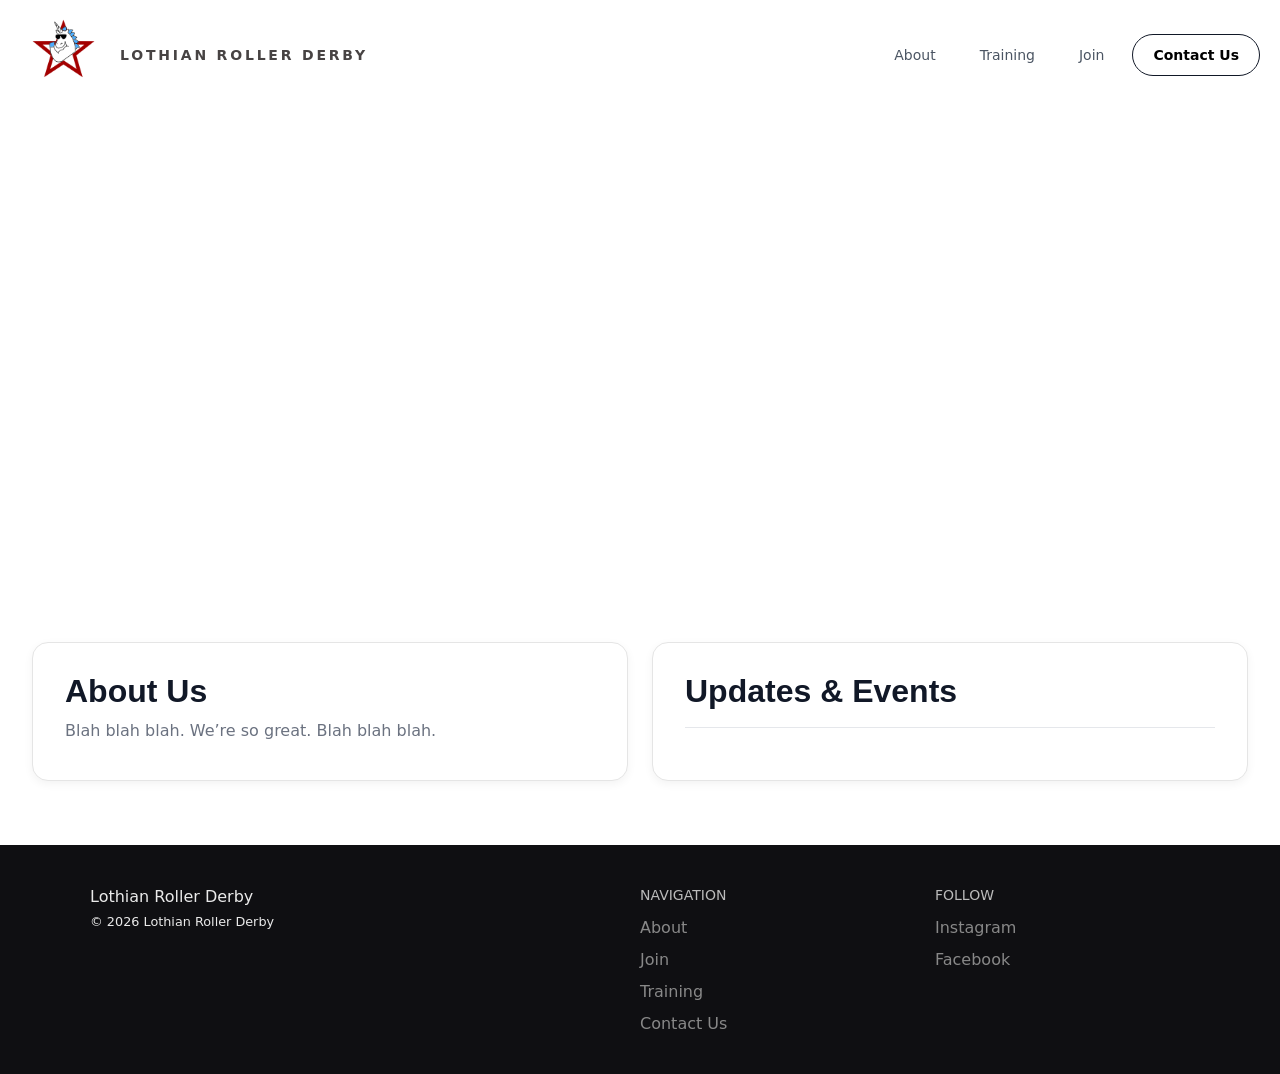
<file: index.html>
<!DOCTYPE html>
<html lang="en">
<head>
  <meta charset="UTF-8" />
  <meta name="viewport" content="width=device-width, initial-scale=1.0" />
  <title>Lothian Roller Derby</title>

  <meta name="robots" content="index,follow" />

  <link rel="preconnect" href="https://fonts.googleapis.com" />
  <link rel="preconnect" href="https://fonts.gstatic.com" crossorigin />

  <link href="https://fonts.googleapis.com/css2?family=Barlow+Condensed:wght@600;700;800&family=Inter:wght@400;500;600;700&display=swap" rel="stylesheet"/>

  <link rel="stylesheet" href="./style.css" />
</head>

<body>

  <!-- Header -->
  <div id="header"></div>

  <!-- Banner-->
  <section class="hero-slider">
    <img src="assets/banner_img1.png" class="slide slide1" />
    <img src="assets/banner_img2.png" class="slide slide2" />
    <img src="assets/banner_img3.png" class="slide slide3" />
  </section>

  <!-- Home page content -->
  <section class="content-section">
    <div class="content-grid">

      <article class="content-card">
        <h2 class="content-title">About Us</h2>

        <p class="content-text">
          Blah blah blah. We’re so great. Blah blah blah.
        </p>
      </article>

      <article class="content-card">
        <h2 class="content-title">Updates & Events</h2>

        <div class="content-divider"></div>

        <div class="instagram-widget-container">
          <script src="https://cdn.commoninja.com/sdk/latest/commonninja.js" defer></script>
          <div class="commonninja_component pid-a8d1c126-4949-445d-8042-587cd8319351"></div>
        </div>
      </article>

    </div>
  </section>

  <!-- Footer -->
  <div id="footer"></div>
  
  <script src="layout.js"></script>
</body>
</html>
</file>
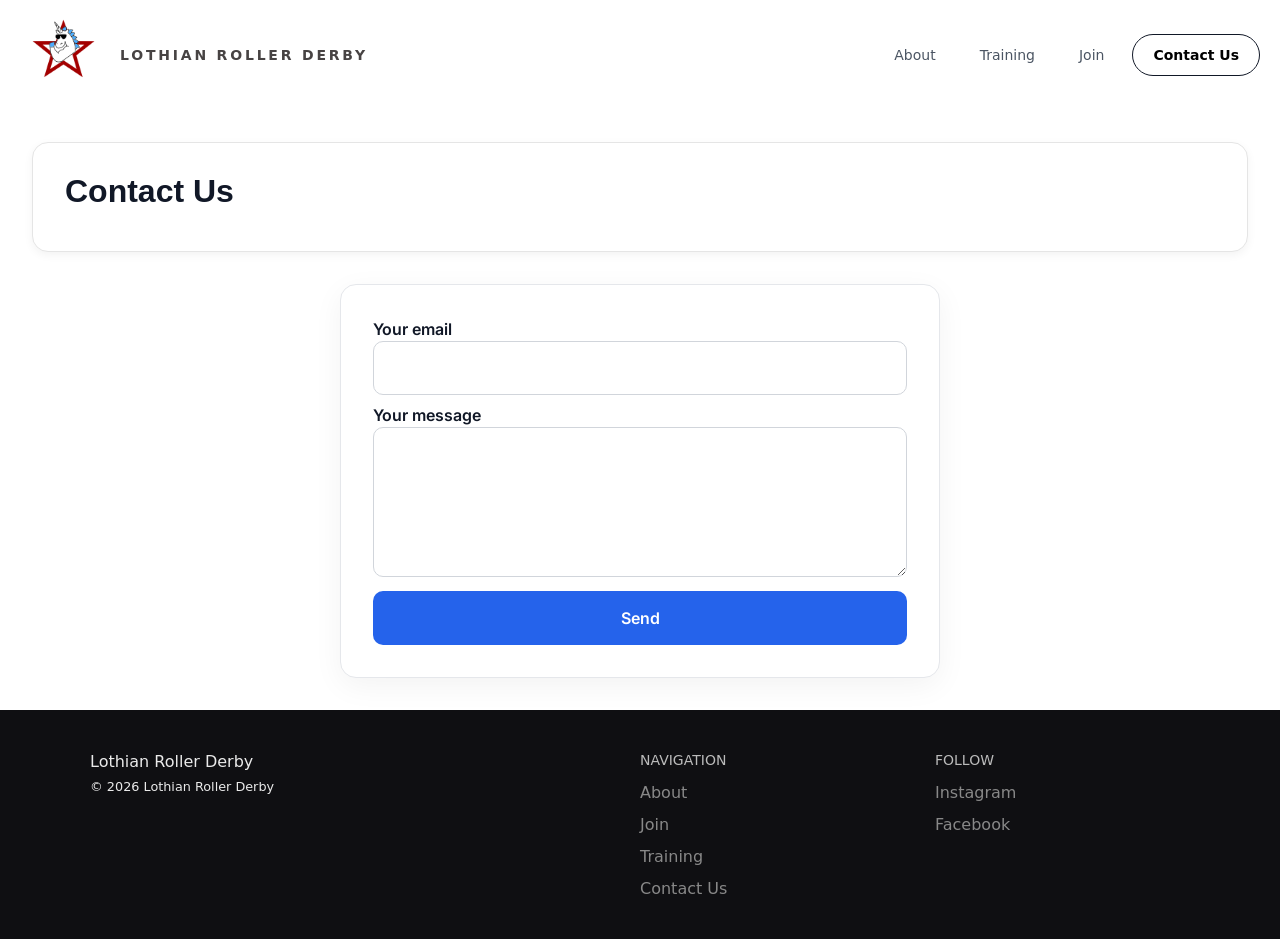
<file: contact-us.html>
<!DOCTYPE html>
<html lang="en">
<head>
  <meta charset="UTF-8" />
  <meta name="viewport" content="width=device-width, initial-scale=1.0" />
  <title>Lothian Roller Derby</title>

  <meta name="robots" content="index,follow" />

  <link rel="preconnect" href="https://fonts.googleapis.com" />
  <link rel="preconnect" href="https://fonts.gstatic.com" crossorigin />

  <link href="https://fonts.googleapis.com/css2?family=Barlow+Condensed:wght@600;700;800&family=Inter:wght@400;500;600;700&display=swap" rel="stylesheet"/>

  <link rel="stylesheet" href="./style.css" />
</head>

<body>

  <!-- Header -->
  <div id="header"></div></div>

  <section class="content-section">

    <article class="content-card">
      <h2 class="content-title">Contact Us</h2>
    </article>

    <form
      action="https://formspree.io/f/xeewgwoo"
      method="POST"
      class="contact-form"
    >
      <label class="form-group">
        <span class="form-label">Your email</span>
        <input
          type="email"
          name="email"
          class="form-input"
          required
        >
      </label>

      <label class="form-group">
        <span class="form-label">Your message</span>
        <textarea
          name="message"
          class="form-textarea"
          rows="5"
          required
        ></textarea>
      </label>

      <button type="submit" class="form-button">
        Send
      </button>
    </form>

  </section>

  <!-- Footer -->
  <div id="footer"></div>
  
  <script src="layout.js"></script>
</body>
</html>
</file>
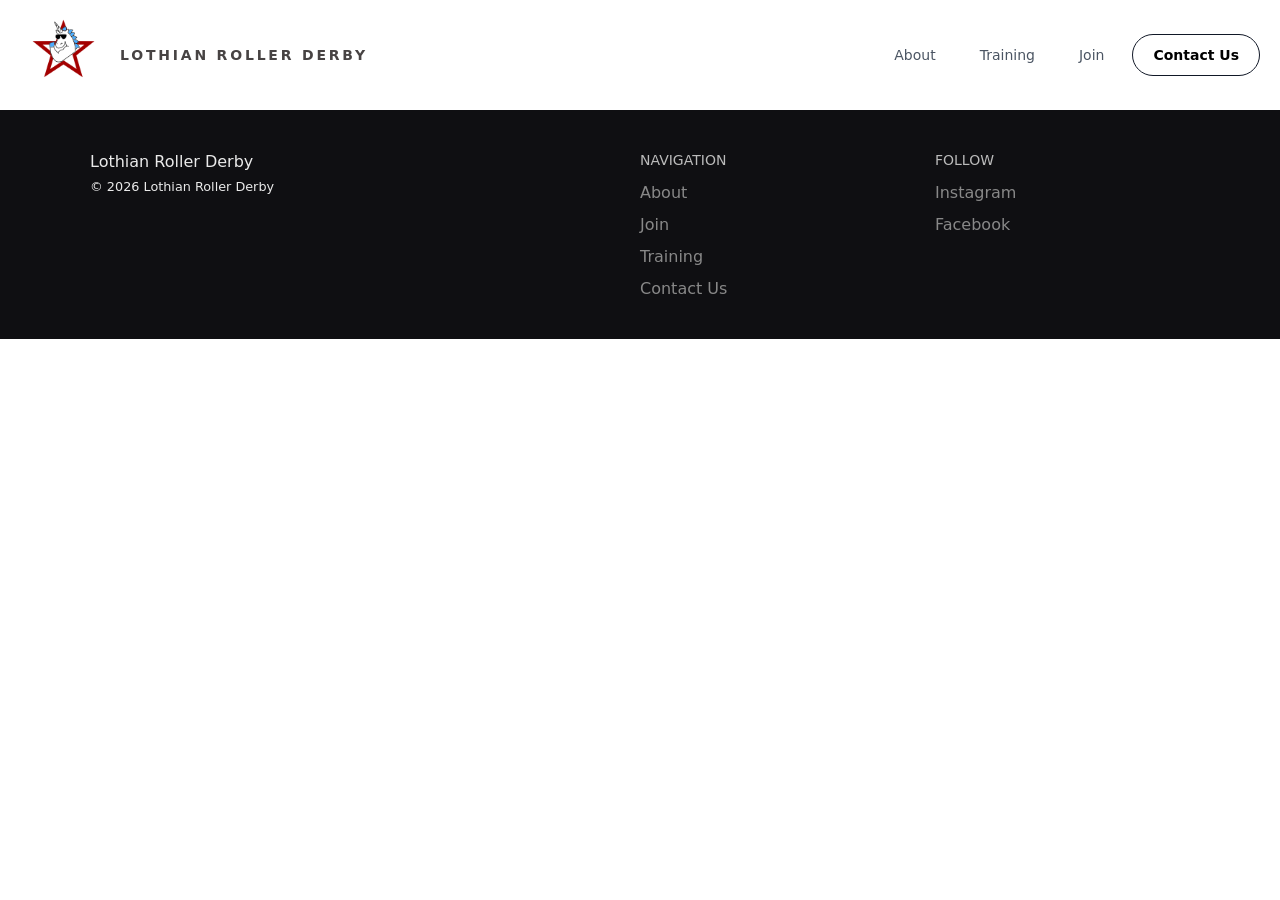
<file: join.html>
<!DOCTYPE html>
<html lang="en">
<head>
  <meta charset="UTF-8" />
  <meta name="viewport" content="width=device-width, initial-scale=1.0" />
  <title>Lothian Roller Derby</title>

  <meta name="robots" content="index,follow" />

  <link rel="preconnect" href="https://fonts.googleapis.com" />
  <link rel="preconnect" href="https://fonts.gstatic.com" crossorigin />

  <link href="https://fonts.googleapis.com/css2?family=Barlow+Condensed:wght@600;700;800&family=Inter:wght@400;500;600;700&display=swap" rel="stylesheet"/>

  <link rel="stylesheet" href="./style.css" />
</head>

<body>

  <!-- Header -->
  <div id="header"></div></div>

  <!-- Footer -->
  <div id="footer"></div>
  
  <script src="layout.js"></script>
</body>
</html>
</file>
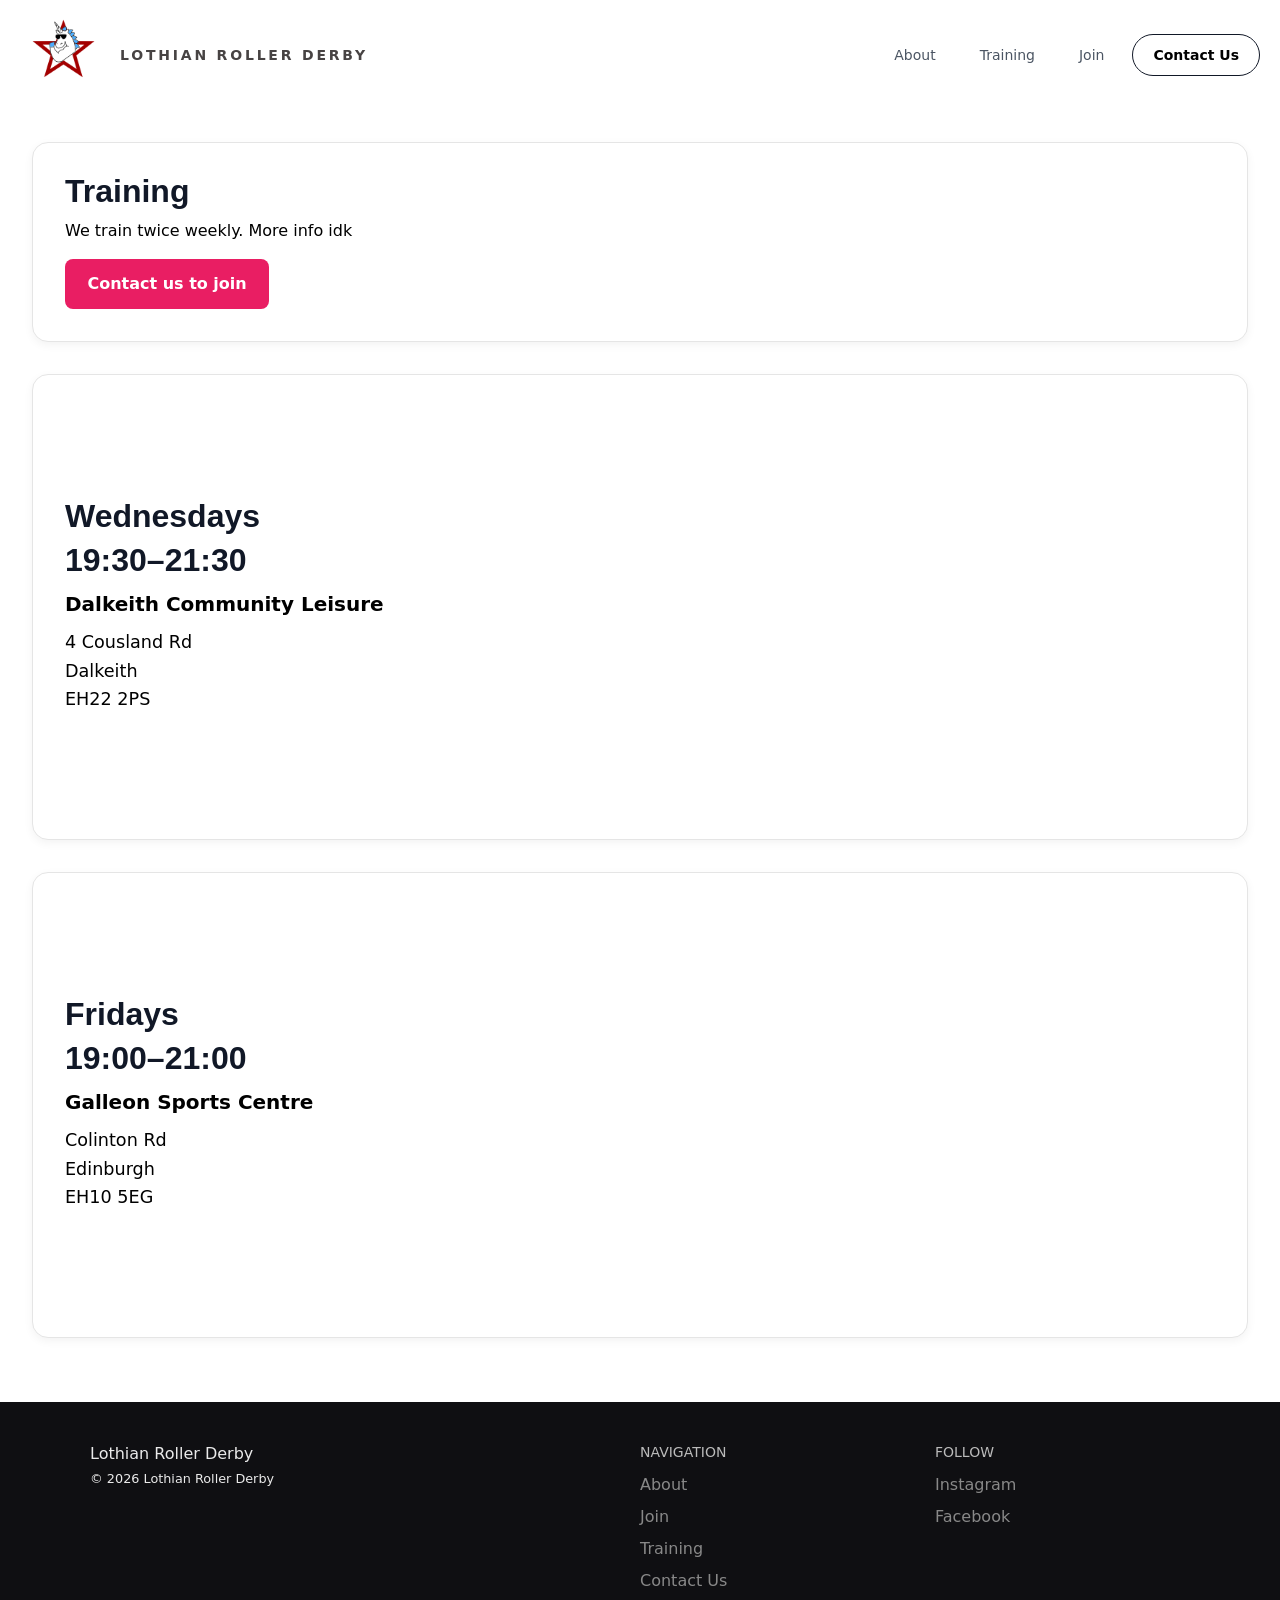
<file: training.html>
<!DOCTYPE html>
<html lang="en">
<head>
  <meta charset="UTF-8">
  <meta name="viewport" content="width=device-width, initial-scale=1.0">
  <title>Lothian Roller Derby</title>

  <meta name="robots" content="index,follow">

  <link rel="preconnect" href="https://fonts.googleapis.com">
  <link rel="preconnect" href="https://fonts.gstatic.com" crossorigin>

  <link
    href="https://fonts.googleapis.com/css2?family=Barlow+Condensed:wght@600;700;800&family=Inter:wght@400;500;600;700&display=swap"
    rel="stylesheet">

  <link rel="stylesheet" href="./style.css">
</head>

<body>

  <!-- Header -->
  <div id="header"></div>

  <section class="content-section">

    <article class="content-card">
      <h2 class="content-title">Training</h2>

      <p>
        We train twice weekly. More info idk<br>
        <a href="contact-us.html" class="cta-button">
         Contact us to join
        </a>
      </p>
    </article>

    <!-- Wednesday Training -->
    <article class="content-card">
      <div class="content-grid">

        <div class="training-info">

          <div class="content-title">
            Wednesdays
          </div>

          <div class="content-title">
            19:30–21:30
          </div>

          <div class="training-address">
            <strong>Dalkeith Community Leisure</strong>
            4 Cousland Rd<br>
            Dalkeith<br>
            EH22 2PS
          </div>

        </div>

        <div class="map-container">
          <iframe
            src="https://www.google.com/maps/embed?pb=!1m18!1m12!1m3!1d2236.76356801245!2d-3.0481897228025296!3d55.90145958053085!2m3!1f0!2f0!3f0!3m2!1i1024!2i768!4f13.1!3m3!1m2!1s0x4887bbf905a46b7d%3A0x7f93a262c90a52ab!2sDalkeith%20Community%20Leisure!5e0!3m2!1sen!2suk!4v1780938894882!5m2!1sen!2suk"
            allowfullscreen
            loading="lazy"
            referrerpolicy="no-referrer-when-downgrade">
          </iframe>
        </div>

      </div>
    </article>

    <!-- Friday Training -->
    <article class="content-card">
      <div class="content-grid">

        <div class="training-info">

          <div class="content-title">
            Fridays
          </div>

          <div class="content-title">
            19:00–21:00
          </div>

          <div class="training-address">
            <strong>Galleon Sports Centre</strong>
            Colinton Rd<br>
            Edinburgh<br>
            EH10 5EG
          </div>

        </div>

        <div class="map-container">
          <iframe
            src="https://www.google.com/maps/embed?pb=!1m18!1m12!1m3!1d2235.1363656133713!2d-3.2215476228011934!3d55.929673878353725!2m3!1f0!2f0!3f0!3m2!1i1024!2i768!4f13.1!3m3!1m2!1s0x4887c7057c0b8b37%3A0x89b9d6d1a84e433f!2sGalleon%20Sports%20Centre!5e0!3m2!1sen!2suk!4v1780939663664!5m2!1sen!2suk"
            allowfullscreen
            loading="lazy"
            referrerpolicy="no-referrer-when-downgrade">
          </iframe>
        </div>

      </div>
    </article>

  </section>

  <!-- Footer -->
  <div id="footer"></div>

  <script src="layout.js"></script>

</body>
</html>
</file>
<file: style.css>
* {
  box-sizing: border-box;
}

body {
  margin: 0;
}

:root {
  --gjs-t-color-primary: #111827;
  --gjs-t-color-secondary: #6b7280;
  --gjs-t-color-accent: #e11d48;
  --gjs-t-color-success: #16a34a;
  --gjs-t-color-warning: #d97706;
  --gjs-t-color-error: #dc2626;
}

html {
  scroll-behavior: smooth;
}

.gjs-t-body {
  background-color: #f8fafc;
  color: #111827;
  font-size: 16px;
  line-height: 1.6;
}

.gjs-t-h1 {
  color: #111827;
  font-size: 56px;
  line-height: 1;
}

.gjs-t-h2 {
  color: #111827;
  font-size: 34px;
  line-height: 1.15;
}

.gjs-t-button {
  background-color: #111827;
  color: #ffffff;
  border-radius: 9999px;
}

.gjs-t-link {
  color: #111827;
  text-decoration: none;
}

.gjs-t-border {
  border-radius: 20px;
  border-color: #e5e7eb;
}

.font-heading {
  font-family: "Barlow Condensed", sans-serif;
}

.font-body {
  font-family: "Inter", sans-serif;
}

*,
::before,
::after {
  box-sizing: border-box;
  border-width: 0;
  border-style: solid;
  border-color: #e5e7eb;
}

html,
:host {
  line-height: 1.5;
  -webkit-text-size-adjust: 100%;
  -moz-tab-size: 4;
  tab-size: 4;
  font-family: ui-sans-serif, system-ui, sans-serif, "Apple Color Emoji", "Segoe UI Emoji", "Segoe UI Symbol", "Noto Color Emoji";
  font-feature-settings: normal;
  font-variation-settings: normal;
  -webkit-tap-highlight-color: transparent;
}

body {
  margin: 0;
  line-height: inherit;
}

hr {
  height: 0;
  color: inherit;
  border-top-width: 1px;
}

abbr:where([title]) {
  text-decoration: underline dotted;
}

h1,
h2,
h3,
h4,
h5,
h6 {
  font-size: inherit;
  font-weight: inherit;
}

a {
  color: inherit;
  text-decoration: inherit;
}

b,
strong {
  font-weight: bolder;
}

code,
kbd,
samp,
pre {
  font-family: ui-monospace, SFMono-Regular, Menlo, Monaco, Consolas, "Liberation Mono", "Courier New", monospace;
  font-feature-settings: normal;
  font-variation-settings: normal;
  font-size: 1em;
}

small {
  font-size: 80%;
}

sub,
sup {
  font-size: 75%;
  line-height: 0;
  position: relative;
  vertical-align: baseline;
}

sub {
  bottom: -0.25em;
}

sup {
  top: -0.5em;
}

table {
  text-indent: 0;
  border-color: inherit;
  border-collapse: collapse;
}

button,
input,
optgroup,
select,
textarea {
  font-family: inherit;
  font-feature-settings: inherit;
  font-variation-settings: inherit;
  font-size: 100%;
  font-weight: inherit;
  line-height: inherit;
  letter-spacing: inherit;
  color: inherit;
  margin: 0;
  padding: 0;
}

button,
select {
  text-transform: none;
}

button,
input:where([type='button']),
input:where([type='reset']),
input:where([type='submit']) {
  -webkit-appearance: button;
  background-color: transparent;
  background-image: none;
}

:-moz-focusring {
  outline: auto;
}

:-moz-ui-invalid {
  box-shadow: none;
}

progress {
  vertical-align: baseline;
}

::-webkit-inner-spin-button,
::-webkit-outer-spin-button {
  height: auto;
}

[type='search'] {
  -webkit-appearance: textfield;
  outline-offset: -2px;
}

::-webkit-search-decoration {
  -webkit-appearance: none;
}

::-webkit-file-upload-button {
  -webkit-appearance: button;
  font: inherit;
}

summary {
  display: list-item;
}

blockquote,
dl,
dd,
h1,
h2,
h3,
h4,
h5,
h6,
hr,
figure,
p,
pre {
  margin: 0;
}

fieldset {
  margin: 0;
  padding: 0;
}

legend {
  padding: 0;
}

ol,
ul,
menu {
  list-style: none;
  margin: 0;
  padding: 0;
}

dialog {
  padding: 0;
}

textarea {
  resize: vertical;
}

input::placeholder,
textarea::placeholder {
  opacity: 1;
  color: #9ca3af;
}

button,
[role="button"] {
  cursor: pointer;
}

:disabled {
  cursor: default;
}

img,
svg,
video,
canvas,
audio,
iframe,
embed,
object {
  display: block;
  vertical-align: middle;
}

img,
video {
  max-width: 100%;
  height: auto;
}

[hidden] {
  display: none;
}

.page-wrapper {
  min-height: 100vh;
}

.header {
  position: sticky;
  top: 0px;
  z-index: 30;
  border-bottom-width: 1px;
  border-color: rgb(229 231 235 / 0.8);
  background-color: rgb(255 255 255 / 0.9);
  backdrop-filter: blur(8px);
}

.header-container {
  display: flex;
  align-items: center;
  justify-content: space-between;
  width: 100%;
  padding: 10px 20px;
  background: transparent;
  box-shadow: none;
  border: none;
}

.logo-link {
  display: flex;
  align-items: center;
  gap: 10px;
  background: transparent;
  border: none;
  padding: 0;
  border-radius: 0;
  box-shadow: none;
  text-decoration: none;
  transition: none;
}

.logo-link img {
  height: 90px;
  width: 90px;
}

.contact-form {
  max-width: 600px;
  margin: 0 auto;
  padding: 2rem;
  background: #ffffff;
  border: 1px solid #e5e7eb;
  border-radius: 16px;
  box-shadow: 0 8px 30px rgba(0, 0, 0, 0.05);
  font-family: Inter, system-ui, sans-serif;
}

.form-group {
  margin-bottom: 1.25rem;
}

.contact-form label {
  display: block;
  margin-bottom: 0.5rem;
  font-weight: 600;
  color: #111827;
}

.contact-form input,
.contact-form textarea {
  width: 100%;
  padding: 0.875rem 1rem;
  border: 1px solid #d1d5db;
  border-radius: 10px;
  font-size: 1rem;
  color: #111827;
  background: #fff;
  transition: all 0.2s ease;
  box-sizing: border-box;
}

.contact-form input:focus,
.contact-form textarea:focus {
  outline: none;
  border-color: #3b82f6;
  box-shadow: 0 0 0 4px rgba(59, 130, 246, 0.15);
}

.contact-form textarea {
  resize: vertical;
  min-height: 140px;
}

.contact-form button {
  width: 100%;
  padding: 0.95rem;
  border: none;
  border-radius: 10px;
  background: #2563eb;
  color: white;
  font-size: 1rem;
  font-weight: 600;
  cursor: pointer;
  transition: all 0.2s ease;
}

.contact-form button:hover {
  background: #1d4ed8;
  transform: translateY(-1px);
}

.contact-form button:active {
  transform: translateY(0);
}

.contact-form ::placeholder {
  color: #9ca3af;
}

@media (max-width: 640px) {
  .contact-form {
    padding: 1.5rem;
    border-radius: 12px;
  }
}

.logo-link:hover {
  border-color: rgb(253 164 175 / 1);
  color: rgb(225 29 72 / 1);
}

.logo-mark {
  font-size: 1.5rem;
  line-height: 2rem;
  font-weight: 800;
  text-transform: uppercase;
  letter-spacing: 0.025em;
}

.logo-text {
  font-size: 0.875rem;
  line-height: 1.25rem;
  font-weight: 400;
  text-transform: uppercase;
  letter-spacing: 0.2em;
  color: rgb(71, 67, 67);
}

.navigation {
  display: flex;
  align-items: center;
  gap: 0.75rem;
}

.navigation-link {
  border-radius: 9999px;
  padding-left: 1rem;
  padding-right: 1rem;
  padding-top: 0.5rem;
  padding-bottom: 0.5rem;
  font-size: 0.875rem;
  line-height: 1.25rem;
  font-weight: 500;
  color: rgb(75 85 99 / 1);
  transition-property: color, background-color, border-color, text-decoration-color, fill, stroke, opacity, box-shadow, transform, filter, backdrop-filter;
  transition-timing-function: cubic-bezier(0.4, 0, 0.2, 1);
  transition-duration: 150ms;
}

.navigation-link:hover {
  background-color: rgb(243 244 246 / 1);
  color: rgb(225 29 72 / 1);
}

.navigation-button {
  display: inline-flex;
  align-items: center;
  justify-content: center;
  border-radius: 9999px;
  border-width: 1px;
  border-color: rgb(17 24 39 / 1);
  padding-left: 1.25rem;
  padding-right: 1.25rem;
  padding-top: 0.625rem;
  padding-bottom: 0.625rem;
  font-size: 0.875rem;
  line-height: 1.25rem;
  font-weight: 600;
  transition-property: color, background-color, border-color, text-decoration-color, fill, stroke, opacity, box-shadow, transform, filter, backdrop-filter;
  transition-timing-function: cubic-bezier(0.4, 0, 0.2, 1);
  transition-duration: 150ms;
}

.navigation-button:hover {
  border-color: rgb(225 29 72 / 1);
  background-color: rgb(225 29 72 / 1);
}

.hero-section {
  border-bottom-width: 1px;
  border-color: rgb(229 231 235 / 1);
  background-image: linear-gradient(to bottom right, #fff, #fff1f2, #f1f5f9);
}

.hero-container {
  margin-left: auto;
  margin-right: auto;
  display: grid;
  max-width: 80rem;
  grid-template-columns: repeat(2, minmax(0, 1fr));
  gap: 2.5rem;
  padding-left: 2rem;
  padding-right: 2rem;
  padding-top: 5rem;
  padding-bottom: 5rem;
}

.hero-content {
  display: flex;
  flex-direction: column;
  justify-content: center;
  gap: 1.5rem;
}

.hero-eyebrow {
  display: inline-flex;
  width: fit-content;
  align-items: center;
  border-radius: 9999px;
  border-width: 1px;
  border-color: rgb(254 205 211 / 1);
  background-color: rgb(255 255 255 / 1);
  padding-left: 1rem;
  padding-right: 1rem;
  padding-top: 0.5rem;
  padding-bottom: 0.5rem;
  font-size: 0.75rem;
  line-height: 1rem;
  font-weight: 600;
  text-transform: uppercase;
  letter-spacing: 0.24em;
  color: rgb(225 29 72 / 1);
}

.hero-text-group {
  display: flex;
  flex-direction: column;
  gap: 1rem;
}

.hero-title {
  font-weight: 800;
  text-transform: uppercase;
  letter-spacing: -0.025em;
}

.hero-description {
  max-width: 42rem;
  font-size: 1.125rem;
  line-height: 1.75rem;
  color: rgb(75 85 99 / 1);
}

.hero-actions {
  display: flex;
  align-items: center;
  gap: 1rem;
}

.primary-button {
  display: inline-flex;
  align-items: center;
  justify-content: center;
  border-radius: 9999px;
  border-width: 1px;
  border-color: rgb(17 24 39 / 1);
  padding-left: 1.5rem;
  padding-right: 1.5rem;
  padding-top: 0.75rem;
  padding-bottom: 0.75rem;
  font-size: 0.875rem;
  line-height: 1.25rem;
  font-weight: 600;
  text-transform: uppercase;
  letter-spacing: 0.16em;
  transition-property: color, background-color, border-color, text-decoration-color, fill, stroke, opacity, box-shadow, transform, filter, backdrop-filter;
  transition-timing-function: cubic-bezier(0.4, 0, 0.2, 1);
  transition-duration: 150ms;
}

.primary-button:hover {
  border-color: rgb(225 29 72 / 1);
  background-color: rgb(225 29 72 / 1);
}

.secondary-button {
  display: inline-flex;
  align-items: center;
  justify-content: center;
  border-radius: 9999px;
  border-width: 1px;
  border-color: rgb(209 213 219 / 1);
  background-color: rgb(255 255 255 / 1);
  padding-left: 1.5rem;
  padding-right: 1.5rem;
  padding-top: 0.75rem;
  padding-bottom: 0.75rem;
  font-size: 0.875rem;
  line-height: 1.25rem;
  font-weight: 600;
  text-transform: uppercase;
  letter-spacing: 0.16em;
  color: rgb(55 65 81 / 1);
  transition-property: color, background-color, border-color, text-decoration-color, fill, stroke, opacity, box-shadow, transform, filter, backdrop-filter;
  transition-timing-function: cubic-bezier(0.4, 0, 0.2, 1);
  transition-duration: 150ms;
}

.secondary-button:hover {
  border-color: rgb(253 164 175 / 1);
  color: rgb(225 29 72 / 1);
}

.hero-visual {
  display: flex;
  align-items: stretch;
}

.hero-card {
  position: relative;
  display: flex;
  min-height: 460px;
  width: 100%;
  flex-direction: column;
  justify-content: space-between;
  overflow: hidden;
  border-radius: 28px;
  border-width: 1px;
  background-color: rgb(17 24 39 / 1);
  padding: 2rem;
  color: rgb(255 255 255 / 1);
  box-shadow: 0 0 #0000, 0 0 #0000, 0 1px 2px 0 rgb(0 0 0 / 0.05);
}

.hero-image {
  position: absolute;
  inset: 0px;
  height: 100%;
  width: 100%;
  object-fit: cover;
  opacity: 0.3;
}

.hero-overlay {
  position: absolute;
  inset: 0px;
  background-image: linear-gradient(to bottom right, rgb(3 7 18 / 0.8), rgb(17 24 39 / 0.7), rgb(159 18 57 / 0.5));
}

.hero-top-content {
  position: relative;
  display: flex;
  flex-direction: column;
  gap: 0.75rem;
}

.hero-label {
  width: fit-content;
  border-radius: 9999px;
  border-width: 1px;
  border-color: rgb(255 255 255 / 0.2);
  background-color: rgb(255 255 255 / 0.1);
  padding-left: 0.75rem;
  padding-right: 0.75rem;
  padding-top: 0.25rem;
  padding-bottom: 0.25rem;
  font-size: 0.75rem;
  line-height: 1rem;
  font-weight: 600;
  text-transform: uppercase;
  letter-spacing: 0.2em;
}

.hero-small-text {
  max-width: 24rem;
  font-size: 0.875rem;
  line-height: 1.25rem;
  color: rgb(229 231 235 / 1);
}

.hero-bottom-grid {
  position: relative;
  display: grid;
  grid-template-columns: repeat(3, minmax(0, 1fr));
  gap: 1rem;
}

.stat-card {
  border-radius: 1rem;
  border-width: 1px;
  border-color: rgb(255 255 255 / 0.15);
  background-color: rgb(255 255 255 / 0.1);
  padding: 1rem;
  backdrop-filter: blur(8px);
}

.stat-value {
  font-size: 1.875rem;
  line-height: 2.25rem;
  font-weight: 700;
  text-transform: uppercase;
}

.stat-label {
  font-size: 0.75rem;
  line-height: 1rem;
  text-transform: uppercase;
  letter-spacing: 0.16em;
  color: rgb(209 213 219 / 1);
}

.about-section {
  border-bottom-width: 1px;
  border-color: rgb(229 231 235 / 1);
  background-color: rgb(255 255 255 / 1);
}

.section-container {
  margin-left: auto;
  margin-right: auto;
  display: flex;
  max-width: 80rem;
  flex-direction: column;
  gap: 2.5rem;
  padding-left: 2rem;
  padding-right: 2rem;
  padding-top: 5rem;
  padding-bottom: 5rem;
}

.section-header {
  display: flex;
  max-width: 48rem;
  flex-direction: column;
  gap: 1rem;
}

.section-eyebrow {
  font-size: 0.875rem;
  line-height: 1.25rem;
  font-weight: 600;
  text-transform: uppercase;
  letter-spacing: 0.2em;
  color: rgb(225 29 72 / 1);
}

.section-title {
  font-weight: 800;
  text-transform: uppercase;
}

.section-description {
  color: rgb(75 85 99 / 1);
}

.about-grid {
  display: grid;
  grid-template-columns: repeat(3, minmax(0, 1fr));
  gap: 1.5rem;
}

.info-card {
  display: flex;
  flex-direction: column;
  gap: 0.75rem;
  border-radius: 20px;
  border-width: 1px;
  background-color: rgb(248 250 252 / 1);
  padding: 1.5rem;
}

.card-label {
  font-size: 0.75rem;
  line-height: 1rem;
  font-weight: 600;
  text-transform: uppercase;
  letter-spacing: 0.2em;
  color: rgb(107 114 128 / 1);
}

.card-title {
  font-size: 1.5rem;
  line-height: 2rem;
  font-weight: 700;
  text-transform: uppercase;
  color: rgb(17 24 39 / 1);
}

.card-text {
  font-size: 0.875rem;
  line-height: 1.25rem;
  color: rgb(75 85 99 / 1);
}

.schedule-section {
  border-bottom-width: 1px;
  border-color: rgb(229 231 235 / 1);
  background-color: rgb(248 250 252 / 1);
}

.schedule-list {
  display: grid;
  grid-template-columns: repeat(3, minmax(0, 1fr));
  gap: 1.5rem;
}

.event-card {
  display: flex;
  flex-direction: column;
  gap: 1.25rem;
  border-radius: 20px;
  border-width: 1px;
  background-color: rgb(255 255 255 / 1);
  padding: 1.5rem;
  box-shadow: 0 0 #0000, 0 0 #0000, 0 1px 2px 0 rgb(0 0 0 / 0.05);
}

.event-meta {
  display: flex;
  align-items: center;
  justify-content: space-between;
  gap: 1rem;
  border-bottom-width: 1px;
  border-color: rgb(243 244 246 / 1);
  padding-bottom: 1rem;
}

.event-tag {
  border-radius: 9999px;
  background-color: rgb(255 241 242 / 1);
  padding-left: 0.75rem;
  padding-right: 0.75rem;
  padding-top: 0.25rem;
  padding-bottom: 0.25rem;
  font-size: 0.75rem;
  line-height: 1rem;
  font-weight: 600;
  text-transform: uppercase;
  letter-spacing: 0.16em;
  color: rgb(225 29 72 / 1);
}

.event-placeholder {
  font-size: 0.875rem;
  line-height: 1.25rem;
  color: rgb(156 163 175 / 1);
}

.event-content {
  display: flex;
  flex-direction: column;
  gap: 0.5rem;
}

.event-title {
  font-size: 1.5rem;
  line-height: 2rem;
  font-weight: 700;
  text-transform: uppercase;
  color: rgb(17 24 39 / 1);
}

.event-text {
  font-size: 0.875rem;
  line-height: 1.25rem;
  color: rgb(75 85 99 / 1);
}

.event-link {
  display: inline-flex;
  width: fit-content;
  border-radius: 9999px;
  border-width: 1px;
  border-color: rgb(229 231 235 / 1);
  padding-left: 1rem;
  padding-right: 1rem;
  padding-top: 0.5rem;
  padding-bottom: 0.5rem;
  font-size: 0.875rem;
  line-height: 1.25rem;
  font-weight: 600;
  color: rgb(55 65 81 / 1);
  transition-property: color, background-color, border-color, text-decoration-color, fill, stroke, opacity, box-shadow, transform, filter, backdrop-filter;
  transition-timing-function: cubic-bezier(0.4, 0, 0.2, 1);
  transition-duration: 150ms;
}

.event-link:hover {
  border-color: rgb(253 164 175 / 1);
  color: rgb(225 29 72 / 1);
}

.teams-section {
  border-bottom-width: 1px;
  border-color: rgb(229 231 235 / 1);
  background-color: rgb(255 255 255 / 1);
}

.team-grid {
  display: grid;
  grid-template-columns: repeat(4, minmax(0, 1fr));
  gap: 1.5rem;
}

.team-card {
  overflow: hidden;
  border-radius: 20px;
  border-width: 1px;
  background-color: rgb(248 250 252 / 1);
}

.team-image-wrap {
  aspect-ratio: 4/4;
  overflow: hidden;
  border-bottom-width: 1px;
  border-color: rgb(229 231 235 / 1);
}

.team-image {
  height: 100%;
  width: 100%;
  object-fit: cover;
}

.team-content {
  display: flex;
  flex-direction: column;
  gap: 0.5rem;
  padding: 1.25rem;
}

.team-title {
  font-size: 1.5rem;
  line-height: 2rem;
  font-weight: 700;
  text-transform: uppercase;
  color: rgb(17 24 39 / 1);
}

.team-text {
  font-size: 0.875rem;
  line-height: 1.25rem;
  color: rgb(75 85 99 / 1);
}

.gallery-section {
  border-bottom-width: 1px;
  border-color: rgb(229 231 235 / 1);
  background-color: rgb(248 250 252 / 1);
}

.gallery-grid {
  display: grid;
  grid-template-columns: repeat(4, minmax(0, 1fr));
  gap: 1.5rem;
}

.gallery-item {
  overflow: hidden;
  border-radius: 20px;
  border-width: 1px;
  background-color: rgb(255 255 255 / 1);
}

.gallery-image {
  aspect-ratio: 1/1;
  height: 100%;
  width: 100%;
  object-fit: cover;
}

.cta-section {
  background-color: rgb(255 255 255 / 1);
}

.cta-container {
  margin-left: auto;
  margin-right: auto;
  max-width: 80rem;
  padding-left: 2rem;
  padding-right: 2rem;
  padding-top: 5rem;
  padding-bottom: 5rem;
}

.cta-card {
  display: flex;
  align-items: center;
  justify-content: space-between;
  gap: 2rem;
  border-radius: 28px;
  border-width: 1px;
  background-color: rgb(17 24 39 / 1);
  padding-left: 2.5rem;
  padding-right: 2.5rem;
  padding-top: 2.5rem;
  padding-bottom: 2.5rem;
  color: rgb(255 255 255 / 1);
}

.cta-content {
  display: flex;
  max-width: 42rem;
  flex-direction: column;
  gap: 1rem;
}

.cta-eyebrow {
  font-size: 0.875rem;
  line-height: 1.25rem;
  font-weight: 600;
  text-transform: uppercase;
  letter-spacing: 0.2em;
  color: rgb(253 164 175 / 1);
}

.cta-title {
  font-size: 3rem;
  font-weight: 800;
  text-transform: uppercase;
  line-height: 1;
}

.cta-description {
  color: rgb(209 213 219 / 1);
}

.cta-actions {
  display: flex;
  align-items: center;
  gap: 1rem;
}

.cta-primary-button {
  display: inline-flex;
  align-items: center;
  justify-content: center;
  border-radius: 9999px;
  background-color: rgb(225 29 72 / 1);
  padding-left: 1.5rem;
  padding-right: 1.5rem;
  padding-top: 0.75rem;
  padding-bottom: 0.75rem;
  font-size: 0.875rem;
  line-height: 1.25rem;
  font-weight: 600;
  text-transform: uppercase;
  letter-spacing: 0.16em;
  color: rgb(255 255 255 / 1);
  transition-property: color, background-color, border-color, text-decoration-color, fill, stroke, opacity, box-shadow, transform, filter, backdrop-filter;
  transition-timing-function: cubic-bezier(0.4, 0, 0.2, 1);
  transition-duration: 150ms;
}

.cta-primary-button:hover {
  background-color: rgb(244 63 94 / 1);
}

.cta-secondary-button {
  display: inline-flex;
  align-items: center;
  justify-content: center;
  border-radius: 9999px;
  border-width: 1px;
  border-color: rgb(255 255 255 / 0.2);
  background-color: rgb(255 255 255 / 0.1);
  padding-left: 1.5rem;
  padding-right: 1.5rem;
  padding-top: 0.75rem;
  padding-bottom: 0.75rem;
  font-size: 0.875rem;
  line-height: 1.25rem;
  font-weight: 600;
  text-transform: uppercase;
  letter-spacing: 0.16em;
  color: rgb(255 255 255 / 1);
  transition-property: color, background-color, border-color, text-decoration-color, fill, stroke, opacity, box-shadow, transform, filter, backdrop-filter;
  transition-timing-function: cubic-bezier(0.4, 0, 0.2, 1);
  transition-duration: 150ms;
}

.cta-secondary-button:hover {
  border-color: rgb(255 255 255 / 0.4);
  background-color: rgb(255 255 255 / 0.15);
}

.footer {
  border-top-width: 1px;
  border-color: rgb(229 231 235 / 1);
  background-color: rgb(248 250 252 / 1);
}

.footer-title {
  font-size: 1.5rem;
  line-height: 2rem;
  font-weight: 800;
  text-transform: uppercase;
  color: rgb(17 24 39 / 1);
}

.footer-link {
  border-radius: 9999px;
  padding-left: 0.75rem;
  padding-right: 0.75rem;
  padding-top: 0.5rem;
  padding-bottom: 0.5rem;
  font-size: 0.875rem;
  line-height: 1.25rem;
  color: rgb(75 85 99 / 1);
  transition-property: color, background-color, border-color, text-decoration-color, fill, stroke, opacity, box-shadow, transform, filter, backdrop-filter;
  transition-timing-function: cubic-bezier(0.4, 0, 0.2, 1);
  transition-duration: 150ms;
}

.footer-link:hover {
  background-color: rgb(255 255 255 / 1);
  color: rgb(225 29 72 / 1);
}

#ix6g {
  padding-top: 14px;
  padding-right: 0px;
  padding-bottom: 0px;
  padding-left: 0px;
}

.social-panel {
  display: flex;
  flex-direction: column;
  gap: 1rem;
  padding: 2rem;
  border-top: 1px solid #e5e7eb;
  background: linear-gradient(180deg, rgba(255, 255, 255, 0.7) 0%, rgba(248, 250, 252, 0.95) 100%);
  height: 100%;
}

.section-kicker {
  display: inline-flex;
  align-items: center;
  gap: 0.5rem;
  width: max-content;
  border: 1px solid #e5e7eb;
  border-radius: 9999px;
  padding: 0.35rem 0.8rem;
  background-color: #fff;
  color: var(--gjs-t-color-secondary);
  font-size: 0.75rem;
  line-height: 1rem;
  font-weight: 700;
  letter-spacing: 0.16em;
  text-transform: uppercase;
}

.section-kicker-icon {
  width: 1rem;
  height: 1rem;
  opacity: 0.7;
}

.social-title {
  font-family: "Barlow Condensed", sans-serif;
  font-size: 2rem;
  line-height: 1;
  font-weight: 700;
  letter-spacing: 0.02em;
  color: var(--gjs-t-color-primary);
}

.social-text {
  max-width: 34rem;
  color: var(--gjs-t-color-secondary);
  font-size: 0.95rem;
  line-height: 1.7;
}

.feed-card {
  display: flex;
  flex-direction: column;
  gap: 1rem;
  padding: 1.25rem;
  border: 1px solid #e5e7eb;
  border-radius: 20px;
  background-color: #fff;
  box-shadow: 0 10px 30px rgba(17, 24, 39, 0.04);
  transition: box-shadow 150ms cubic-bezier(0.4, 0, 0.2, 1), border-color 150ms cubic-bezier(0.4, 0, 0.2, 1), transform 150ms cubic-bezier(0.4, 0, 0.2, 1);
}

.feed-card:hover {
  border-color: rgb(253 164 175 / 1);
  box-shadow: 0 16px 40px rgba(225, 29, 72, 0.08);
  transform: translateY(-2px);
}

.feed-head {
  display: flex;
  align-items: center;
  justify-content: space-between;
  gap: 1rem;
  padding-bottom: 0.75rem;
  border-bottom: 1px solid #f1f5f9;
}

.feed-profile {
  display: flex;
  align-items: center;
  gap: 0.875rem;
  min-width: 0;
}

.feed-avatar {
  display: flex;
  align-items: center;
  justify-content: center;
  width: 3rem;
  height: 3rem;
  border-radius: 9999px;
  background: linear-gradient(135deg, #111827 0%, #e11d48 100%);
  color: #fff;
  font-family: "Barlow Condensed", sans-serif;
  font-size: 1rem;
  font-weight: 700;
  letter-spacing: 0.08em;
  text-transform: uppercase;
}

.feed-meta {
  min-width: 0;
}

.feed-name {
  font-weight: 700;
  color: var(--gjs-t-color-primary);
  line-height: 1.2;
}

.feed-handle {
  font-size: 0.875rem;
  color: var(--gjs-t-color-secondary);
  white-space: nowrap;
  overflow: hidden;
  text-overflow: ellipsis;
}

.feed-link {
  display: inline-flex;
  align-items: center;
  gap: 0.45rem;
  border: 1px solid #e5e7eb;
  border-radius: 9999px;
  padding: 0.55rem 0.95rem;
  background-color: #fff;
  color: var(--gjs-t-color-primary);
  font-size: 0.875rem;
  font-weight: 600;
  transition: color 150ms cubic-bezier(0.4, 0, 0.2, 1), border-color 150ms cubic-bezier(0.4, 0, 0.2, 1), background-color 150ms cubic-bezier(0.4, 0, 0.2, 1);
}

.feed-link:hover {
  border-color: var(--gjs-t-color-accent);
  background-color: #fff1f2;
  color: var(--gjs-t-color-accent);
}

.feed-link-icon {
  width: 0.95rem;
  height: 0.95rem;
}

.feed-grid {
  display: grid;
  grid-template-columns: repeat(2, minmax(0, 1fr));
  gap: 0.875rem;
}

.feed-post {
  display: flex;
  flex-direction: column;
  overflow: hidden;
  border: 1px solid #e5e7eb;
  border-radius: 16px;
  background-color: #fff;
  transition: border-color 150ms cubic-bezier(0.4, 0, 0.2, 1), box-shadow 150ms cubic-bezier(0.4, 0, 0.2, 1);
}

.feed-post:hover {
  border-color: #cbd5e1;
  box-shadow: 0 10px 24px rgba(17, 24, 39, 0.06);
}

.feed-image {
  aspect-ratio: 1/1;
  width: 100%;
  object-fit: cover;
  background-color: #f1f5f9;
}

.feed-caption {
  padding: 0.85rem 0.9rem;
  display: flex;
  flex-direction: column;
  gap: 0.35rem;
}

.feed-date {
  font-size: 0.75rem;
  font-weight: 700;
  letter-spacing: 0.08em;
  text-transform: uppercase;
  color: var(--gjs-t-color-secondary);
}

.feed-copy {
  font-size: 0.875rem;
  line-height: 1.55;
  color: var(--gjs-t-color-primary);
}

.feed-footer {
  display: flex;
  align-items: center;
  justify-content: space-between;
  gap: 1rem;
  padding-top: 0.25rem;
}

.feed-note {
  font-size: 0.875rem;
  color: var(--gjs-t-color-secondary);
}

.feed-action {
  display: inline-flex;
  align-items: center;
  justify-content: center;
  padding: 0.75rem 1.1rem;
  border-radius: 9999px;
  border: 1px solid var(--gjs-t-color-primary);
  background-color: var(--gjs-t-color-primary);
  color: #fff;
  font-size: 0.875rem;
  font-weight: 700;
  transition: background-color 150ms cubic-bezier(0.4, 0, 0.2, 1), border-color 150ms cubic-bezier(0.4, 0, 0.2, 1), color 150ms cubic-bezier(0.4, 0, 0.2, 1);
}

.cta-button {
  display: inline-block;
  margin-top: 1rem;
  padding: 0.8rem 1.4rem;

  background-color: #e91e63;
  color: #ffffff !important;

  text-decoration: none;
  font-weight: 700;

  border-radius: 8px;
  border: none;

  font-family: inherit;

  transition: background-color 0.2s ease;
}

.cta-button:hover,
.cta-button:focus,
.cta-button:visited {
  background-color: #c2185b;
  color: #ffffff !important;
  text-decoration: none;
}

.feed-action:hover {
  background-color: var(--gjs-t-color-accent);
  border-color: var(--gjs-t-color-accent);
}

.feed-stats {
  display: flex;
  flex-wrap: wrap;
  gap: 0.75rem 1rem;
  padding-top: 0.4rem;
  border-top: 1px dashed #e5e7eb;
}

.feed-stat {
  display: flex;
  align-items: center;
  gap: 0.45rem;
  font-size: 0.8rem;
  font-weight: 600;
  color: var(--gjs-t-color-secondary);
}

.feed-stat-icon {
  width: 0.9rem;
  height: 0.9rem;
  opacity: 0.75;
}

.content-section {
  margin-left: auto;
  margin-right: auto;
  max-width: 80rem;
  padding: 2rem;
}

.content-grid {
  display: grid;
  grid-template-columns: repeat(2, minmax(0, 1fr));
  gap: 1.5rem;
}

.content-card {
  background: #fff;
  border: 1px solid #e5e5e5;

  border-radius: 16px;
  padding: 2rem;
  margin-bottom: 2rem;

  box-shadow: 0 3px 10px rgba(0, 0, 0, 0.05);

  transition: box-shadow 0.2s ease;
}

.content-card:hover {
  box-shadow: 0 6px 18px rgba(0, 0, 0, 0.08);
}

.training-info {
  display: flex;
  flex-direction: column;
  justify-content: center;
  height: 100%;
}

.training-address {
  font-size: 1.1rem;
  line-height: 1.6;
}

.training-address strong {
  display: block;
  font-size: 1.25rem;
  margin-bottom: 0.5rem;
}


.map-container {
  width: 100%;
  border-radius: 12px;
}

.map-container iframe {
  width: 100%;
  height: 400px;
  border: 0;
  display: block;
}


.content-eyebrow {
  display: inline-block;
  margin-bottom: 0.75rem;
  border-radius: 9999px;
  border-width: 1px;
  border-style: solid;
  border-color: #e5e7eb;
  background-color: #f8fafc;
  padding: 0.35rem 0.75rem;
  font-size: 0.75rem;
  font-weight: 700;
  letter-spacing: 0.12em;
  text-transform: uppercase;
  color: var(--gjs-t-color-secondary);
}

.content-title {
  margin-bottom: 0.75rem;
  font-family: "Bebas Neue", sans-serif;
  font-size: 2rem;
  line-height: 1;
  font-weight: 700;
  color: var(--gjs-t-color-primary);
}

.content-text {
  color: var(--gjs-t-color-secondary);
}

.content-divider {
  margin-top: 1.25rem;
  margin-bottom: 1.25rem;
  height: 1px;
  background-color: #e5e7eb;
}

.content-list {
  display: grid;
  gap: 0.75rem;
}

.content-item {
  display: flex;
  gap: 0.75rem;
  align-items: flex-start;
}

.content-dot {
  margin-top: 0.45rem;
  height: 0.55rem;
  width: 0.55rem;
  flex: 0 0 auto;
  border-radius: 9999px;
  background-color: var(--gjs-t-color-accent);
}

.content-note {
  margin-top: 1.25rem;
  border-left-width: 3px;
  border-left-style: solid;
  border-left-color: rgb(253 164 175 / 1);
  padding-left: 1rem;
  color: var(--gjs-t-color-primary);
  background: linear-gradient(90deg, rgba(253, 242, 248, 0.9), rgba(253, 242, 248, 0));
  padding-top: 0.5rem;
  padding-bottom: 0.5rem;
  border-top-right-radius: 12px;
  border-bottom-right-radius: 12px;
}

.instagram-widget-container {
  padding-left: 40px;
  padding-right: 40px;
  max-width: 600px;
  max-height: 600px;
  overflow-y: auto;
  margin: 0 auto;
  box-sizing: border-box;
}


.gjs-image-box {
  height: 200px;
  width: 100%;
}

#i13t8 {
  background-image: url('https://cdn.grapesjs.com/workspaces/cmpyf9p0d0wj529yszf5a5u6p/assets/d34e33d8-11bf-49b5-8b9b-79524d4c9be1__lothian.jpg');
  background-size: contain;
  background-position: center center;
  background-attachment: scroll;
  background-repeat: no-repeat;
}

.hero-banner {
  width: 100%;
  height: 500px;
  overflow: hidden;
}

.hero-banner img {
  width: 100%;
  height: 100%;
  object-fit: cover;
  object-position: 5% 50%;
}

.slide {
  position: absolute;
  inset: 0;
  width: 100%;
  height: 100%;
  object-fit: cover;
  opacity: 0;
  animation: fadeShow 15s infinite;
}

.slide1 {
  animation-delay: 0s;
}

.slide2 {
  animation-delay: 5s;
}

.slide3 {
  animation-delay: 10s;
}

.hero-banner {
  width: 100%;
  height: 500px;
  overflow: hidden;
}

.hero-slider {
  position: relative;
  width: 100%;
  height: 500px;
  overflow: hidden;
}

.pos-bottom {
  object-position: center bottom;
}

#idz0qp {
  width: 88px;
  height: 88px;
  margin-top: 0px;
  margin-right: 0px;
  margin-bottom: 0px;
  margin-left: 0px;
}

#idz0qp {
  width: 88px;
  height: 88px;
  margin-top: 0px;
  margin-right: 0px;
  margin-bottom: 0px;
  margin-left: 0px;
}

#ijs20z {
  width: 79px;
  height: 79px;
}

.pos-top {
  object-position: 50% 15%;
}

.site-footer {
  background: #0f0f12;
  color: #eaeaea;
  padding: 40px 20px 30px;
}

.footer-inner {
  max-width: 1100px;
  margin: 0 auto;
  display: grid;
  grid-template-columns: 2fr 1fr 1fr;
  gap: 40px;
}

.footer-logo {
  font-size: 20px;
  margin-bottom: 10px;
}

.footer-text {
  color: #aaa;
  line-height: 1.5;
}

.footer-col h4 {
  font-size: 14px;
  margin-bottom: 10px;
  text-transform: uppercase;
  color: #bbb;
}

.footer-col a {
  display: block;
  color: #888;
  text-decoration: none;
  margin-bottom: 8px;
}

.footer-col a:hover {
  color: #fff;
}

.footer-text {
  color: #aaa;
  line-height: 1.5;
}


@keyframes fadeShow {
  0% {
    opacity: 0;
  }

  5% {
    opacity: 1;
  }

  30% {
    opacity: 1;
  }

  35% {
    opacity: 0;
  }

  100% {
    opacity: 0;
  }
}

@media (max-width: 400px) {
  .gjs-t-h1 {
    font-size: 42px;
    line-height: 1;
  }

  .content-grid {
    grid-template-columns: 1fr;
  }

  .training-info {
    font-size: 1.25rem;
    text-align: center;
  }

  .map-container iframe {
    height: 250px;
  }


  .gjs-t-h2 {
    font-size: 28px;
    line-height: 1.15;
  }

  .header-container {
    padding-left: 1.25rem;
    padding-right: 1.25rem;
  }

  .navigation {
    flex-wrap: wrap;
  }

  .hero-container {
    grid-template-columns: repeat(1, minmax(0, 1fr));
    padding-left: 1.25rem;
    padding-right: 1.25rem;
    padding-top: 4rem;
    padding-bottom: 4rem;
  }

  .hero-card {
    min-height: 360px;
  }

  .section-container {
    padding-left: 1.25rem;
    padding-right: 1.25rem;
    padding-top: 4rem;
    padding-bottom: 4rem;
  }

  .about-grid {
    grid-template-columns: repeat(1, minmax(0, 1fr));
  }

  .schedule-list {
    grid-template-columns: repeat(1, minmax(0, 1fr));
  }

  .team-grid {
    grid-template-columns: repeat(2, minmax(0, 1fr));
  }

  .gallery-grid {
    grid-template-columns: repeat(2, minmax(0, 1fr));
  }

  .cta-container {
    padding-left: 1.25rem;
    padding-right: 1.25rem;
    padding-top: 4rem;
    padding-bottom: 4rem;
  }

  .cta-card {
    flex-direction: column;
    align-items: flex-start;
    padding-left: 2rem;
    padding-right: 2rem;
  }

  .cta-title {
    font-size: 2.25rem;
    line-height: 2.5rem;
  }

  .social-panel {
    padding: 1.5rem;
  }

  .social-title {
    font-size: 1.75rem;
  }

  .feed-grid {
    grid-template-columns: 1fr 1fr;
  }

  .content-section {
    padding-left: 1.25rem;
    padding-right: 1.25rem;
  }

  .content-grid {
    grid-template-columns: 1fr;
  }
}

@media (max-width: 768px) {
  .content-grid {
    grid-template-columns: 1fr;
  }
}

.content-card {
  min-width: 0;
}

.instagram-widget-container {
  width: 100%;
  max-width: 100%;
  padding: 0;
  overflow-x: hidden;
}

.content-grid > * {
  min-width: 0;
}

@media (max-width: 480px) {
  .gjs-t-h1 {
    font-size: 34px;
    line-height: 1.05;
  }

  .gjs-t-h2 {
    font-size: 24px;
    line-height: 1.2;
  }

  .header-container {
    flex-direction: column;
    align-items: flex-start;
    padding-left: 1rem;
    padding-right: 1rem;
  }

  .navigation {
    width: 100%;
    justify-content: space-between;
  }

  .hero-container {
    padding-left: 1rem;
    padding-right: 1rem;
    padding-top: 3rem;
    padding-bottom: 3rem;
  }

  .hero-description {
    font-size: 1rem;
    line-height: 1.5rem;
  }

  .hero-actions {
    flex-direction: column;
    align-items: stretch;
  }

  .hero-card {
    padding: 1.25rem;
  }

  .hero-bottom-grid {
    grid-template-columns: repeat(1, minmax(0, 1fr));
  }

  .section-container {
    padding-left: 1rem;
    padding-right: 1rem;
    padding-top: 3rem;
    padding-bottom: 3rem;
  }

  .team-grid {
    grid-template-columns: repeat(1, minmax(0, 1fr));
  }

  .gallery-grid {
    grid-template-columns: repeat(1, minmax(0, 1fr));
  }

  .cta-container {
    padding-left: 1rem;
    padding-right: 1rem;
    padding-top: 3rem;
    padding-bottom: 3rem;
  }

  .cta-card {
    padding-left: 1.25rem;
    padding-right: 1.25rem;
  }

  .cta-title {
    font-size: 1.875rem;
    line-height: 2.25rem;
  }

  .cta-actions {
    width: 100%;
    flex-direction: column;
    align-items: stretch;
  }

  .social-panel {
    padding: 1rem;
  }

  .feed-head {
    flex-direction: column;
    align-items: flex-start;
  }

  .feed-grid {
    grid-template-columns: 1fr;
  }

  .feed-footer {
    flex-direction: column;
    align-items: flex-start;
  }

  .feed-action {
    width: 100%;
  }

  .content-section {
    padding: 1rem;
  }

  .content-card {
    padding: 1.25rem;
  }

  .content-title {
    font-size: 1.75rem;
  }
}

html,
body {
  overflow-x: hidden;
}

img,
iframe,
video,
svg {
  max-width: 100%;
  height: auto;
}

iframe {
  width: 100%;
  max-width: 100%;
}
</file>
